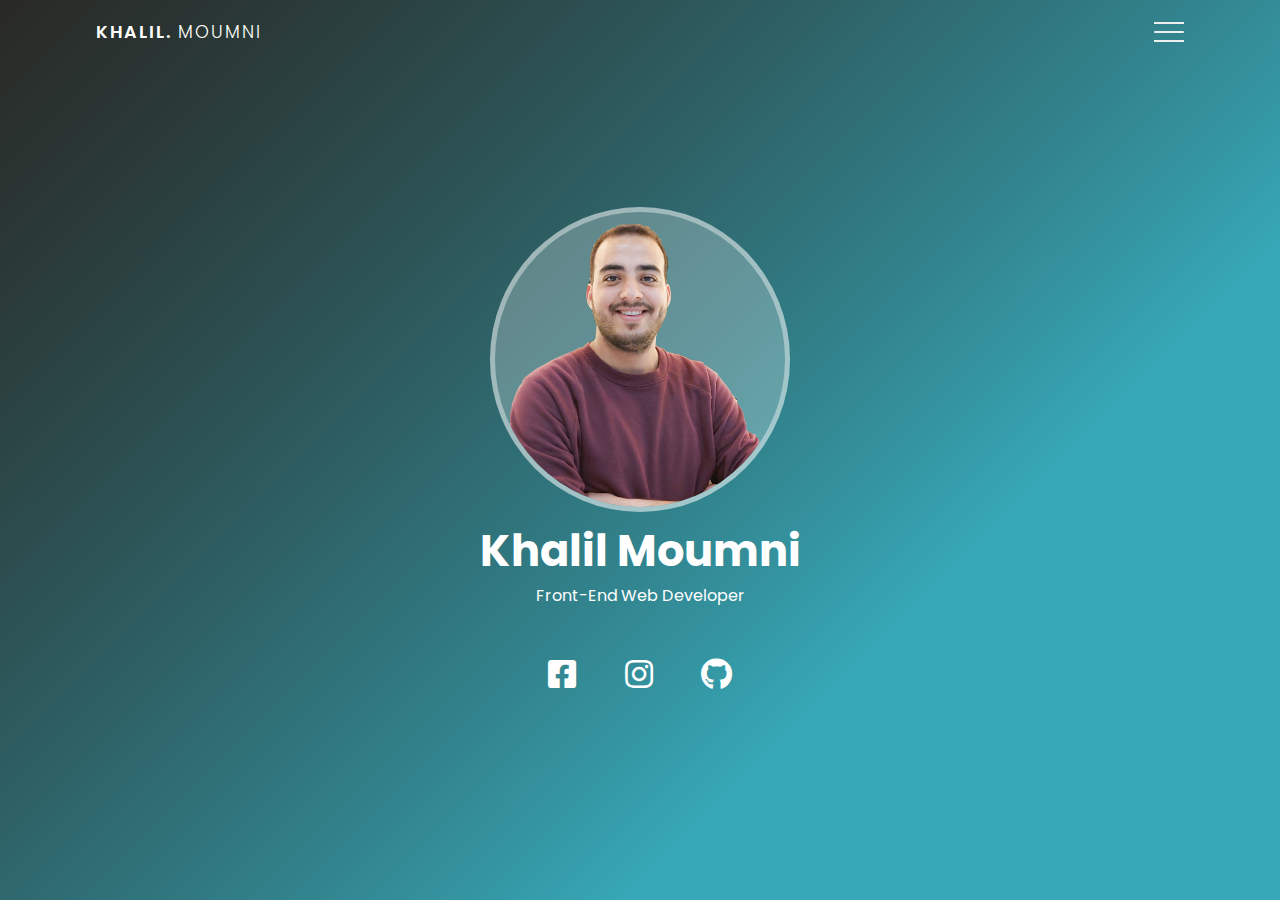
<file: index.html>
<!DOCTYPE html>
<html lang="en">
<head>
    <meta charset="UTF-8">
    <meta http-equiv="X-UA-Compatible" content="IE=edge">
    <meta name="viewport" content="width=device-width, initial-scale=1.0">
    <title>Khalil Moumni</title>
    <link rel="stylesheet" href="./style.css">
    <link rel="stylesheet" href="https://cdnjs.cloudflare.com/ajax/libs/font-awesome/5.15.3/css/all.min.css"/>
</head>
<body>
        <div class="container">
          <div class="navbar">
            <div class="menu">
              <h3 class="logo">Khalil. <span>Moumni</span></h3>
              <div class="hamburger-menu">
                <div class="bar"></div>
              </div>
            </div>
          </div>
    
          <div class="main-container">
            <div class="main">
              <header>
                <div class="overlay">
                  <div class="inner">
                    <img src="Res/Untitled-1.png" alt="">
                        <h2 class="title">Khalil Moumni</h2>
                    <p>
                      Front-End Web Developer
                    </p>
                    <br>
                    <br>
                    <div class="social-media">
                        <a href="https://www.facebook.com/mcs.moumni" target="_blank"><i class="fab fa-facebook-square fa-2x"></i></a>
                        <a href="https://www.instagram.com/khalil._moumni/" target="_blank"><i class="fab fa-instagram fa-2x"></i></a>
                        <a href="https://github.com/Khalil-Moumni" target="_blank"><i class="fab fa-github fa-2x"></i></a>  
                  </div>
                  </div>
                </div>
              </header>
            </div>
    
            <div class="shadow one"></div>
            <div class="shadow two"></div>
          </div>
    
          <div class="links">
            <ul>
              <li>
                <a href="Portfolio/index.html" style="--i: 0.1s;">About Me</a>
              </li>
              <li>
                <a href="Recent Work/index.html" style="--i: 0.15s;">Projects</a>
              </li>
              <li>
                <a href="Certificates/index.html" style="--i: 0.2s;">certificates</a>
              </li>
            </ul>
          </div>
        </div>
  <script src="script.js"></script>
</body>

</html>
</file>
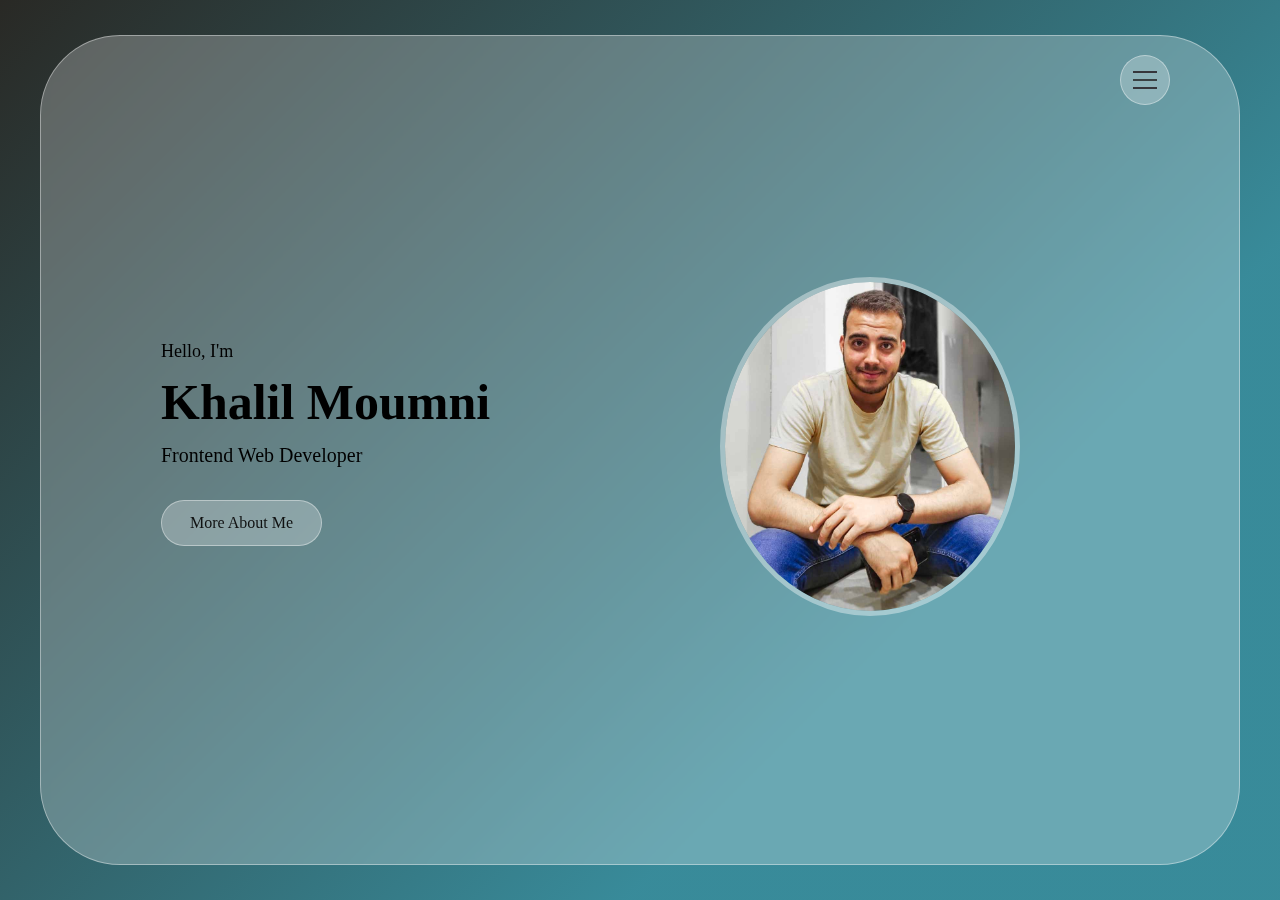
<file: Portfolio/index.html>
<!DOCTYPE html> 
<html lang="en">
<head>
    <meta charset="UTF-8">
    <meta http-equiv="X-UA-Compatible" content="IE=edge">
    <meta name="viewport" content="width=device-width, initial-scale=1.0">

 <title>Khalil Moumni</title>
 <link rel="stylesheet" href="style.css">
</head>

<body>

    <!--Header-->
 <div class="main">
    <header class="header">
            <div class="container">
                <div class="row flex-end">
                    <button type="button" class="nav-toggler">
                        <span></span>
                    </button>
                    <nav class="nav">
                        <div class="nav-inner">
                            <ul>
                                <li><a href="../index.html" class="nav-item link-item">Home</a></li>
                                <li><a href="../Recent Work/index.html" class="nav-item link-item">Recent Work</a></li>
                                <li><a href="#contact" class="nav-item link-item">contact</a></li>
                            </ul>
                        </div>
                    </nav>
                </div>
            </div>
    </header>
    <!--Header end-->    
    <!--Home--> 
    <section class="home-section align-items-center active" id="home">
           <div class="container">
               <div class="row align-items-center">
                   <div class="home-text">
                       <p>
                           Hello, I'm 
                       </p>
                       <h1>Khalil Moumni</h1>
                       <h2> frontend Web Developer</h2>
                       <a href="#about" class="btn link-item">more about me</a>
                   </div>
                <div class="home-img">
                       <div class="img-box">
                           <img src="../Res/2.jpg" alt="khalil's-photo">
                       </div>
                   </div>
               </div>
           </div>
     </section>
     <!--Home End-->

      

    <!--About-->
        <section class="about-section sec-padding" id="about">
            <div class="container">
                <div class="row">
                    <div class="section-title">
                        <h2>about me</h2>
                       </div>
                </div>
                <div class="row">
                    <div class="about-img">
                        <div class="img-box">
                            <img src="../Res/about.jpg" alt="about">
                        </div>
                    </div>
                    <div class="about-text">
                        <p>Have a bachelor's degree in SCIENCE
                            TECHNOLOGY, 02 years in Engineering
                            Mechanical (higher institute of technological studies RADES), having a
                            2 years experience in manager
                            store at (ELECTROSTAR),</p>
                        <h3>skills</h3>
                        <div class="skills">
                            <div class="skill-item">html</div>
                            <div class="skill-item">css</div> 
                            <div class="skill-item">javascript</div> 
                            <div class="skill-item">react.js</div>
                            <div class="skill-item">bootstrap</div>
                            <div class="skill-item">oracle</div>
                            <div class="skill-item">microsoft word</div>
                            <div class="skill-item">microsoft excel</div>
                            <div class="skill-item">solidworks</div>
                        </div>
                        <div class="about-tabs">
                            <button type="button" class="tab-item active" data-target="#education">education</button>
                            <button type="button" class="tab-item" data-target="#experience">experience</button>
                        </div>

                        <!--Education-->
                        <div class="tab-content active" id="education">
                            <div class="timeline">
                                <div class="timeline-item">
                                    <span class="date">2015-2016</span>
                                    <h4>bachlelor of technology - <span>tabarka's high school</span></h4>
                                </div>
                               <div class="timeline-item">
                                <span class="date">2017-2019</span>
                                <h4>mechanical Engineering - <span>higher institute of technological studies RADES</span></h4>
                               </div> 
                                <div class="timeline-item">
                                    <span class="date">2019-2020</span>
                                    <h4>web development - <span>go my code</span></h4>
                                </div> 
                        </div>
                        </div>

                        <!--Education End-->

                        <!--Experience-->

                        <div class="tab-content" id="experience">
                            <div class="timeline">
                                <div class="timeline-item">
                                    <span class="date">2017-2018</span>
                                    <h4>Intern - <span>BMW house</span></h4>   
                                </div>
                                 <div class="timeline-item">
                                    <span class="date">2019-2021</span>
                                    <h4>store manager - <span>electrostar</span></h4>
                                    <p>Guide a team of 3 people for the
                                        store cleaning, shelving, preparation
                                        delivery, logistics preparation,
                                        moving products to after-sales service.</p>
                                </div>
                            </div>
                        </div>
                        <!--Experience End-->
                        <a href="../Res/CV-English.pdf" class="btn">check my Resume</a>
                        <a href="#contact" class="btn link-item">contact me</a>
                    </div>
                </div>
            </div>
        </section>
    <!--End About--> 
        <section class="contact-section sec-padding" id="contact">
            <div class="container">
                <div class="row">
                    <div class="section-title">
                        <h2>contact me</h2>
                    </div>
                </div>
                <div class="row">
                    <div class="contact-form">
                        <form >
                            <div class="row">
                                <div class="input-group">
                                    <input type="text" placeholder="Name" class="input-control" required>
                                </div>
                                <div class="input-group">
                                    <input type="text" placeholder="Email" class="input-control" required>
                                </div>
                                <div class="input-group">
                                    <input type="text" placeholder="Subject" class="input-control" required>
                                </div>
                                <div class="input-group">
                                    <textarea placeholder="Message" class="input-control" required></textarea>
                                </div>
                                <div class="submit-btn">
                                    <button type="submit" class="btn">send message</button>
                                </div>
                            </div>
                        </form>
                    </div>
                    <div class="contact-info">
                        <div class="contact-info-item">
                            <h3>Email</h3>
                            <p>Khalil.Moumni@outloook.com</p>
                        </div>
                        <div class="contact-info-item">
                            <h3>Phone</h3>
                            <p>+216 26 907 042</p>
                        </div>
                    </div>
                </div>
            </div>
        </section>
    </div>
    <script src="script.js"></script>
</body>
</html>
</file>
<file: style.css>
@import url("https://fonts.googleapis.com/css2?family=Poppins:wght@300;400;500;600;700;800;900&display=swap");

:root{
  --white-alpha-40: rgba(255, 255, 255, 0.4);
  --white-alpha-25: rgba(255, 255, 255, 0.25);
}


* {
  padding: 0;
  margin: 0;
  box-sizing: border-box;
}

body,
button {
  font-family: "Poppins", sans-serif;
}

.container {
  min-height: 100vh;
  width: 100%;
  background-color: #485461;
  background-image: linear-gradient(135deg, #292925 0%, #30a8b8a6 70%);
  overflow-x: hidden;
  transform-style: preserve-3d;
}

.navbar {
  position: fixed;
  top: 0;
  left: 0;
  width: 100%;
  z-index: 10;
  height: 3rem;
}

.menu {
  max-width: 72rem;
  width: 100%;
  margin: 0 auto;
  padding: 0 2rem;
  display: flex;
  justify-content: space-between;
  align-items: center;
  color: #fff;
}

.logo {
  font-size: 1.1rem;
  font-weight: 600;
  text-transform: uppercase;
  letter-spacing: 2px;
  line-height: 4rem;
}

.logo span {
  font-weight: 300;
}

.hamburger-menu {
  height: 4rem;
  width: 3rem;
  cursor: pointer;
  display: flex;
  align-items: center;
  justify-content: flex-end;
}

.bar {
  width: 1.9rem;
  height: 1.5px;
  border-radius: 2px;
  background-color: #eee;
  transition: 0.5s;
  position: relative;
}

.bar:before,
.bar:after {
  content: "";
  position: absolute;
  width: inherit;
  height: inherit;
  background-color: #eee;
  transition: 0.5s;
}

.bar:before {
  transform: translateY(-9px);
}

.bar:after {
  transform: translateY(9px);
}

.main {
  position: relative;
  width: 100%;
  left: 0;
  z-index: 5;
  overflow: hidden;
  transform-origin: left;
  transform-style: preserve-3d;
  transition: 0.5s;
}

header {
  min-height: 100vh;
  width: 100%;
  background-image: linear-gradient(135deg, #292925 0%, #30a8b8a6 70%);
  position: relative;
}

.overlay {
  position: absolute;
  width: 100%;
  height: 100%;
  top: 0;
  left: 0;
  background-image: linear-gradient(135deg, #292925 0%, #30a8b8a6 70%);
  display: flex;
  justify-content: center;
  align-items: center;
}

.inner {
  max-width: 35rem;
  text-align: center;
  color: #fff;
  padding: 0 2rem;
}
.inner img{
  width: 300px;
  background-color: var(--white-alpha-25);
  max-width: 300px;
  border:  5px solid var(--white-alpha-40);
  margin:auto;
  border-radius: 100%;
}

.title {
  font-size: 2.7rem;
}

.btn {
  margin-top: 1rem;
  padding: 0.6rem 1.8rem;
  background-color: #1179e7;
  border: none;
  border-radius: 25px;
  color: #fff;
  text-transform: uppercase;
  cursor: pointer;
  text-decoration: none;
}

.container.active .bar {
  transform: rotate(360deg);
  background-color: transparent;
}

.container.active .bar:before {
  transform: translateY(0) rotate(45deg);
}

.container.active .bar:after {
  transform: translateY(0) rotate(-45deg);
  
}

.container.active .main {
  animation: main-animation 0.5s ease;
  cursor: pointer;
  transform: perspective(1300px) rotateY(20deg) translateZ(310px) scale(0.5);
}

@keyframes main-animation {
  from {
    transform: translate(0);
  }

  to {
    transform: perspective(1300px) rotateY(20deg) translateZ(310px) scale(0.5);
  }
}

.links {
  position: absolute;
  width: 30%;
  right: 0;
  top: 0;
  height: 100vh;
  z-index: 2;
  display: flex;
  justify-content: center;
  align-items: center;
}

ul {
  list-style: none;
}

.links a {
  text-decoration: none;
  color: #eee;
  padding: 0.7rem 0;
  display: inline-block;
  font-size: 1rem;
  font-weight: 300;
  text-transform: uppercase;
  letter-spacing: 1px;
  transition: 0.3s;
  opacity: 0;
  transform: translateY(10px);
  animation: hide 0.5s forwards ease;
}

.links a:hover {
  color: rgb(216, 131, 131);
}

.container.active .links a {
  animation: appear 0.5s forwards ease var(--i);
}

@keyframes appear {
  from {
    opacity: 0;
    transform: translateY(10px);
  }
  to {
    opacity: 1;
    transform: translateY(0px);
  }
}

@keyframes hide {
  from {
    opacity: 1;
    transform: translateY(0px);
  }
  to {
    opacity: 0;
    transform: translateY(10px);
  }
}

.shadow {
  position: absolute;
  width: 100%;
  height: 100vh;
  top: 0;
  left: 0;
  transform-style: preserve-3d;
  transform-origin: left;
  transition: 0.5s;
  background-color: white;
}

.shadow.one {
  z-index: -1;
  opacity: 0.15;
}

.shadow.two {
  z-index: -2;
  opacity: 0.1;
}

.container.active .shadow.one {
  animation: shadow-one 0.6s ease-out;
  transform: perspective(1300px) rotateY(20deg) translateZ(215px) scale(0.5);
}

@keyframes shadow-one {
  0% {
    transform: translate(0);
  }

  5% {
    transform: perspective(1300px) rotateY(20deg) translateZ(310px) scale(0.5);
  }

  100% {
    transform: perspective(1300px) rotateY(20deg) translateZ(215px) scale(0.5);
  }
}

.container.active .shadow.two {
  animation: shadow-two 0.6s ease-out;
  transform: perspective(1300px) rotateY(20deg) translateZ(120px) scale(0.5);
}

@keyframes shadow-two {
  0% {
    transform: translate(0);
  }

  20% {
    transform: perspective(1300px) rotateY(20deg) translateZ(310px) scale(0.5);
  }

  100% {
    transform: perspective(1300px) rotateY(20deg) translateZ(120px) scale(0.5);
  }
}

.container.active .main:hover + .shadow.one {
  transform: perspective(1300px) rotateY(20deg) translateZ(230px) scale(0.5);
}

.container.active .main:hover {
  transform: perspective(1300px) rotateY(20deg) translateZ(340px) scale(0.5);
}

.social-media{
  margin: 0px  20px;
  text-align: center;
  cursor: pointer;
  display:flex;
  align-items: center;
  justify-content:space-evenly;
  position: relative;
  z-index: 2;
  transition: 0.4s cubic-bezier(0.68, -0.55, 0.265, 1.55);
}

.social-media a{
  text-decoration: none;
  color:rgb(255, 255, 255);
}
.social-media a:hover{
  color: rgb(199, 91, 106);
}
</file>
<file: Portfolio/style.css>
:root{ 
    --main-color: #e02f6b;
    --blue:#0000ff;
    --blue-dark:#18293c;
    --orange:#ffa500;
    --green-yellow:#cddc39;
    --pink-light: #292925;
    --cyan-light: #26d7ee;
    --white: #ffffff;
    --white-alpha-40: rgba(255, 255, 255, 0.4);
    --white-alpha-25: rgba(255, 255, 255, 0.25);
    --backdrop-filter-blur: blur(5px);
}

 

*{
    box-sizing: border-box;
    padding: 0;
    margin: 0;
    outline: none;
}

::before,::after{
box-sizing:border-box;
}

body{
    min-height: 100vh;
    background-image: linear-gradient(135deg, #292925 0%, #30a8b8a6 70%);
    background-attachment: fixed;
    font-size: 16px;
    background-color: #485461;
    line-height: 1.5;
    overflow-x: hidden;
    padding: 35px 15px;
}

body::before{
    content: '';
    position: fixed;
    left: 0;
    top: 0;
    height: 100%;
    width: 100%;
    z-index: -1;
    opacity:0.12;
}
a{
    text-decoration: none;
}

section{
    background-color: var(--white-alpha-25);
    border:1px solid var(--white-alpha-40);
    min-height: calc(100vh - 70px);
    border-radius: 80px;
    padding: 120px 0;
    backdrop-filter: var(--backdrop-filter-blur);
    display: none;
}

section.active{
    display: block;
    animation: fadeIn 0.5s ease-in-out forwards;
}

section.fade-out{
    animation: fadeOut 0.5s ease-in-out forwards;
}

.img{

    max-width: 200%;
    vertical-align: middle;
}

.main{
    max-width: 1200px;
    margin: auto;
    transition: all 0.5s ease-in-out;
    position: relative;
}

.container{
    padding: 0 40px;
    width: 100%;
}

.row{
    display: flex;
    flex-wrap: wrap;
}

.align-items-center{
    align-items: center;
}

.hidden{
    display: none !important;
}

.sec-padding{
    padding: 80px 0;
}

.flex-end{
    justify-content: flex-end;
}

.section-title{
    padding: 0 15px;
    width: 100%;
    text-align: center;
    margin-bottom: 40px;
}

.section-title h2{
    font-size: 40px;
    text-transform: capitalize;
}

button{
    font-family: inherit;
    user-select: none;
}

.btn{

    line-height: 1.5;
    background-color: var(--white-alpha-25);
    border: 1px solid var(--white-alpha-40);
    padding:10px 28px;
    display: inline-block;
    color: rgb(16, 17, 17);
    font-weight: 500;
    text-transform: capitalize;
    font-family: inherit;
    font-size: 16px;
    cursor: pointer;
    user-select: none;
    position: relative;
    overflow: hidden;
    vertical-align: middle;
    transition: color 0.3s ease;
    border-radius: 30px;
}

.btn::before{
    content: '';
    position: absolute;
    left: 0;
    top: 0;
    height: 100%;
    width: 0%;
    background-color: rgb(56, 176, 206);
    z-index: -1;
    transition: width 0.3s ease;
}

.btn:hover::before{
    width:100%;
}

.btn:hover{
    color: var(--white);
}

@keyframes fadeIn{
    0%{
        opacity: 0;
    }
    100%{
        opacity: 1;
    }
}

@keyframes fadeOut{
    0%{
        opacity: 1;
    }
    100%{
        opacity: 0;
    }

}

.header{
    position: absolute;
    left: 0;
    top: 0;
    width: 100%;
    z-index: 1;
    padding: 20px 0 0 ;
}

.header .nav-toggler{
    width: 50px;
    height: 50px;
    border: none;
    cursor: pointer;
    border-radius: 50%;
    background-color: var(--white-alpha-25);
    border: 1px solid var(--white-alpha-40);
    display: flex;
    align-items: center;
    justify-content: center;
    margin:0 30px;
    z-index: 1;
}

.header .nav-toggler span{
    height: 2px;
    width: 24px;
    background-color:rgb(57, 64, 66);
    position: relative;
    transition: background-color 0.3s ease;
}

.header.active .nav-toggler span{
    background-color: transparent;
}

.header .nav-toggler span::before,
.header .nav-toggler span::after{
    content: '';
    position: absolute;
    top: 0;
    width: 100%;
    height: 100%;
    background-color: rgb(54, 54, 59);
    transition: all 0.3s ease;
}

.header .nav-toggler span::before{
    left: 0;
    transform: translateY(-8px);
}
.header.active .nav-toggler span::before{
    transform: rotate(-45deg);
}

.header .nav-toggler span::after{
    right: 0;
    transform: translateY(8px);
}
.header.acitve .nav-toggler span::after{
    transform: rotate(45deg);
}

.header:not(.active) .nav-toggler:hover span::before,
.header:not(.active) .nav-toggler:hover span::after{
    width: 50%;
}

.header .nav{
    position: fixed;
    left: 0;
    top: 0;
    height: 100%;
    width: 100%;
    padding: 35px 15px;
    overflow-y: auto;
    visibility: hidden;
}

.header.active .nav{
    visibility: visible;
}

.header .nav-inner{
    min-height: calc(100vh - 70px);
    max-width: 1200px;
    background-color: var(--white-alpha-25);
    border: 1px solid var(--white-alpha-40);
    margin: auto;
    backdrop-filter: var(--backdrop-filter-blur);
    padding: 50px 0;
    border-radius: 30px;
    display: flex;
    align-items: center;
    justify-content: center;
    opacity: 0;
    transition: all 0.5s ease;
}

.header.active .nav-inner{
    opacity: 1;
}

.header .nav-inner ul li{
    text-align: center;
    list-style-type: none ;
}
.header .nav-inner ul li a{
    font-size: 40px;
    text-transform: capitalize;
    color: var(--blue-dark);  
    display: block;
    font-weight: 500;
    padding: 8px 15px;
    transition: color 0.3s ease;
    position: relative;
}

.header .nav-inner ul li a:hover{
    color: rgb(242, 246, 247);
}

.header .nav-inner ul li a::before{
    content: '';
    position: absolute;
    right: 0;
    bottom: 0;
    height: 50%;
    width: 0;
    background-color: var(--white-alpha-40);
    z-index: -1;
    transition: width 0.5s ease;
}

.header .nav-inner ul li a:hover::before{
    width: 100%;
}

.home-section{ 
    padding: 120px 0;
}

.home-section.active{
    display: flex;
}
.home-text p{
    font-size: 18px;
}
.home-text h1{
    font-size: 50px;
    text-transform: capitalize;
}
.home-text h2{
    font-size: 20px;
    text-transform: capitalize;
    font-weight: 300;
    margin: 0 0 30px;
}
.home-text .btn{
    margin: 0 15px 15px 0;
}

.home-text,
.home-img{
    width: 50%;
    padding: 80px;
}
.home-img .img-box img{
    width:300px;
    border-radius: 100%;
    border:  5px solid var(--white-alpha-40);
}  
.about-img{
    width: 40%;
    padding: 0 15px;
    
}

 

.about-text{

    width: 60%;

    padding: 0 15px;

}

 

.about-img .img-box{
    background-color: var(--white-alpha-25);
    max-width: 380px;
    border:  3px solid var(--white-alpha-40);
    margin:auto;
    border-radius: 50px;
}

 

.about-img .img-box img{
    border-radius: 50px;
    width: 100%;

}

 

.about-text h3{

    text-transform: capitalize;

    font-size: 20px;

    margin: 20px 0;

}

 

.about-text .skills{

    display: flex;

    flex-wrap: wrap;

}

 

.about-text .skill-item{

    background-color: var(--white-alpha-25);

    border: 1px solid var(--white-alpha-40);

    padding: 5px 15px;

    text-transform: capitalize;

    margin: 0 10px 10px 0;

    border-radius: 20px;

}

 

.about-tabs{

    margin-top: 20px;

}

 

.about-tabs .tab-item{

    padding: 2px 0;

    background-color: transparent;

    border: none;

    text-transform: capitalize;

    display: inline-block;

    color: var(--blue-dark);

    font-size: 20px;

    cursor:pointer;

    font-weight: 500;

    margin: 0 30px 0 0;

    position: relative;

    opacity: 0.5;

    transition: all 0.3s ease;

}

 

.about-tabs .tab-item:last-child{

    margin: 0;

}

 

.about-tabs .tab-item::before{

  content:'';  

  position: absolute;

  left:0;

  bottom: 0;

  width: 0%;

  height: 1px;

  background-color:  var(--blue-dark);

  transition: width 0.3s ease;

}

 

.about-tabs .tab-item:hover:before{

    width: 100%;

}

 

.about-tabs .tab-item.active::before{

    width: 100%;

    background-color: rgb(56, 176, 206);

}

 

.about-tabs .tab-item.active{

    color: rgb(19, 21, 22);

    opacity: 1;

    cursor: auto;

}

.about-text .timeline{

    position: relative;

}

.about-text .timeline::before{

    content: '';

    position: absolute;

    height: 100%;

    width: 1px;

    top: 20px;

    left: 5px;

    background-color: rgb(26, 94, 219);

}

.about-text .tab-content{

    padding: 40px 0;

    display: none;

}

.about-text .tab-content.active{

    display: block;

}

.about-text .timeline-item{

    margin-bottom: 30px;

    position: relative;

    padding: 10px 0 0 40px;

}

.about-text .timeline-item::before{
    content: '';
    position: absolute;
    height: 11px;
    width: 11px;
    background-color: rgb(26, 94, 219);
    left: 0;
    top: 16px;
    border-radius: 50%;
}

.about-text .timeline-item:last-child{
    margin-bottom: 0;
}

.about-text .timeline-item .date{
    display: block;
    color: rgb(26, 94, 219);
    font-weight: 400;
    margin: 0 0 10px;
}

.about-text .timeline-item h4{
    font-size: 18px;
    text-transform: capitalize;
    margin: 0 0 10px;
}

.about-text .timeline-item h4 span{
    font-size: 15px;
}

.about-text .btn{
    margin: 0 15px 15px 0;
}

.contact-form,
.contact-info{
    width: 50%;
    padding: 0 15px;
}

.contact-form .input-group{

    width: 100%;

    margin-bottom: 30px;

}

.contact-form .input-contro::placeholder{

    color: var(--blue-dark);

    opacity: 0.8;

    font-weight: 300;

}

.contact-form .input-control{

    display: block;

    width: 100%;

    height: 50px;

    border-radius: 25px;

    border:none;

    font-family: inherit;

    font-weight: 400;

    font-size: 16px;

    background-color: var(--white-alpha-25);

    padding: 0 20px;

    color: var(--blue-dark);

    border: 1px solid transparent;

    transition: border-color 0.3s ease;

}

.contact-form textarea.input-control{

    height: 120px;

    resize: none;

    padding-top: 15px;

}

.contact-info-item{
    margin: 0 0 30px;
    padding:0 0 0 20px;
}

.contact-info-item h3{
    font-size: 20px;
    text-transform: capitalize;
    margin: 0 0 10px;
}
.contact-info-item p{
    padding:0 0 0 20px;
}



@media(max-width:991px){

    .container{

        padding: 0;

    }

    .home-text,

    .home-img{

        width:100%

    }

    .home-text{

        text-align: center;

    }

    .home-img{

        order: -1;

    }

    .home-img .img-box{

        max-width: 30;

    }

}

@media(max-width:767px){

 

}

@media(max-width:575px){

}
.social-menu ul {
    position: absolute;
    top: 50%;
    left: 50%;
    transform: translate(-50%, -50%);
    padding: 0;
    margin: 0;
    display: flex;
}
.social-menu ul li {
    list-style: none;
    margin: 0 10px;
}
.social-menu ul li .fa {
    color: #000000;
    font-size: 25px;
    line-height: 50px;
    transition: .5s;
}
.social-menu ul li .fa:hover {
    color: #ffffff;
}
.social-menu ul li a {
    position: relative;
    display: block;
    width: 50px;
    height: 50px;
    border-radius: 50%;
    background-color: white;
    text-align: center;
    transition: 0.5s;
    transform: translate(0,0px);
    box-shadow: 0px 7px 5px rgba(0, 0, 0, 0.5);
}
.social-menu ul li a:hover {
    transform: rotate(0deg) skew(0deg) translate(0, -10px);
}
.social-menu ul li:nth-child(1) a:hover {
    background-color: #3b5999;
}
.social-menu ul li:nth-child(2) a:hover {
    background-color: #55acee;
}
.social-menu ul li:nth-child(3) a:hover {
    background-color: #e4405f;
}
.social-menu ul li:nth-child(4) a:hover {
    background-color: #cd201f;
}
.social-menu ul li:nth-child(5) a:hover {
    background-color: #0077B5;
}
</file>
